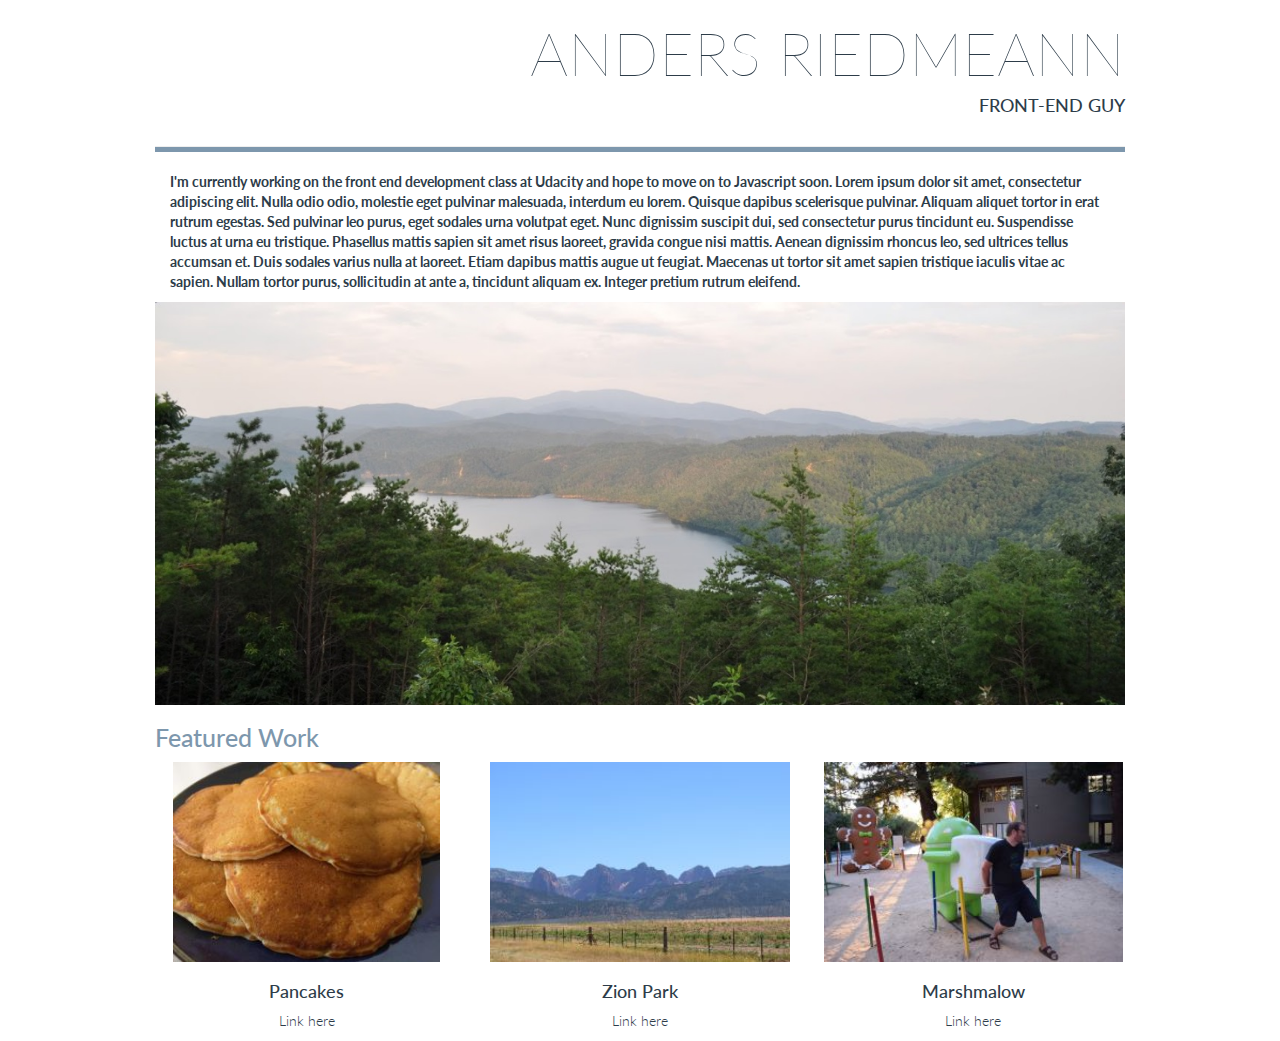
<file: index.html>
<!DOCTYPE html>
<html>
    <head>
        <meta charset="utf-8">
        <title>Portfolio</title>
        <link rel="stylesheet" href="css/bootstrap.css">
        <link rel="stylesheet" href="css/main.css">
        <link rel="stylesheet" media="screen and (max-width: 768px)" href="css/xs.css" />
        <link rel="stylesheet" media="screen and (min-width: 767px) and (max-width: 989px)" href="css/sm.css" />

        <link href="https://fonts.googleapis.com/css?family=Lato" rel="stylesheet">
        <meta name="viewport" content="width=device-width, initial-scale=1">
        <script src="js/jquery-3.1.1.js"></script>
        <script src="js/bootstrap.min.js"></script>
    </head>
        
    <body>
        <!--Uses the center class to make sure the whole page is centred-->
        <div class="container center">
            <!--Top Text-->
            <section class="row">
                <div class="col-md-4 col-sm-2 col-xs-2 logo-top">
                 <span class="logo-top fontawesome-coffee"></span>
                </div>                                          
                <div class="col-md-8 col-sm-10 col-xs-10 text-right title">
                    <h1 class="title-super text-thin">Anders Riedmeann</h1>
                    <h4>Front-End Guy</h4>
                </div>
            </section>
            <div class="row">
                <div class="col-md-12">
                    <hr class="bottomBorder">
                </div>
            </div>
            <!--Top Text-->
            <div class="col-md-12 paragraph">
                <p>I'm currently working on the front end development class at Udacity and hope to move on to Javascript soon. Lorem ipsum dolor sit amet, consectetur adipiscing elit. Nulla odio odio, molestie eget pulvinar malesuada, interdum eu lorem. Quisque dapibus scelerisque pulvinar. Aliquam aliquet tortor in erat rutrum egestas. Sed pulvinar leo purus, eget sodales urna volutpat eget. Nunc dignissim suscipit dui, sed consectetur purus tincidunt eu. Suspendisse luctus at urna eu tristique. Phasellus mattis sapien sit amet risus laoreet, gravida congue nisi mattis. Aenean dignissim rhoncus leo, sed ultrices tellus accumsan et. Duis sodales varius nulla at laoreet. Etiam dapibus mattis augue ut feugiat. Maecenas ut tortor sit amet sapien tristique iaculis vitae ac sapien. Nullam tortor purus, sollicitudin at ante a, tincidunt aliquam ex. Integer pretium rutrum eleifend.</p> 
            </div>
            <!--Middle Image-->
            <section class="row">
                <div class="col-md-12">
                    <img class="img-responsive" src="img/smoky_mountains_large.jpg" alt="Smoky Mountains from a Hike">
                </div>
            </section>
            <section class="row">
                <div class="col-md-12">
                    <h2 class="text-muted text-md-center featuredWork">Featured Work</h2>
                </div>
            </section>
            <!--Bottom Images-->
            <div class="row text-center bottom-images">
                <section class="col-md-4 col-sm-4" id="pancakes">
                    <img class="featured-work-image" src="img/pancakes.jpg" srcset="img/pancakes_xs.jpg 990w" alt="Pancakes!">
                    <h3 class="appifyText">Pancakes</h3>
                    <p>Link here</p>
                </section>
                <section class="col-md-4 col-sm-4" id="Zion">
                    <img class="featured-work-image" src="img/zion_park.jpg" srcset="img/zion_park_xs.jpg 990w" alt="Great view of Zion National Park">
                    <h3 class="appifyText">Zion Park</h3>
                    <p>Link here</p>
                </section>
                <section class="col-md-4 col-sm-4" id="marshmalow">
                    <img class="featured-work-image" src="img/android_marshmallow.jpg"srcset="img/android_marshmallow_xs.jpg 990w" alt="Some guy trying to take a marshmalow away from the Andorid">
                    <h3 class="appifyText">Marshmalow</h3>
                    <p>Link here</p>
                </section>
            </div>
        </div>
    </body>
</html>

<!--todo-->
<!--add alts to images-->
<!--why is the font not changing? eg. bold isnt bolding and the thin isnt thin-->
</file>
<file: css/sm.css>
/**  {
    border: 1px solid red !important;
}*/

/*.col-sm-$ Small Devices Tablets 768px and Up*/

.title{
    text-transform: uppercase; 
    font-weight: bold;
    font-size: 150%;
}

.title-super {
    font-size: 45px
}

.logo-top {
    font-size: 250%;
}


/*Image Settings*/
.featured-work-image {
    max-width: 220px;
}
</file>
<file: css/main.css>
/**  {
    border: 1px solid red !important;
}*/
/*look at https://stackoverflow.com/questions/19430217/bootstrap-3-set-container-width-to-940px-maximum-for-desktops*/


/*Add Icon Fonts*/
@import url(http://weloveiconfonts.com/api/?family=fontawesome);

/* fontawesome */
[class*="fontawesome-"]:before {
  font-family: 'FontAwesome', sans-serif;
}

body {   

    /*Added font for page*/
    font-family: 'Lato', sans-serif;
    color: #2d3c49;
    font-weight: 300;   
}

.center {
    margin: 0 auto;
    max-width: 1000px;
}

.bottomBorder {
    border-bottom: thick solid #7d97ad;
}


/*Text settings*/

.text-muted  {
    color: #7d97ad;
}

.text-thin {
    font-weight: 100;
}

.featuredWork {
    font-size: 175%;
}

.appifyText {
    font-size: 125%;
}

.paragraph {
    font-weight: bold;
}

.title{
    text-transform: uppercase; 
    font-weight: bold;
    font-size: 200%;
}

.title-super {
    font-size: 60px
}

.logo-top {
    font-size: 250%;
}

/*Image Settings*/
.featured-work-image {
    max-width: 300px;
    max-height: 200px;
}
</file>
<file: css/xs.css>
/**  {
    border: 1px solid blue !important;
}*/
/*look at https://stackoverflow.com/questions/19430217/bootstrap-3-set-container-width-to-940px-maximum-for-desktops*/

/*.col-xs-$ Extra Small Phones Less than 768px*/

/*Text Settings*/
.title{
    text-transform: uppercase; 
    font-weight: bold;
    font-size: 75%;
}

.title-super {
    font-size: 22px
}

.logo-top {
    margin: 0px;
    padding-top: 10px;
    font-size: 175%;
}

.featuredWork{
    text-align: center;
}

/*Image Settings*/
.featured-work-image {
    width: 350px;
}
</file>
